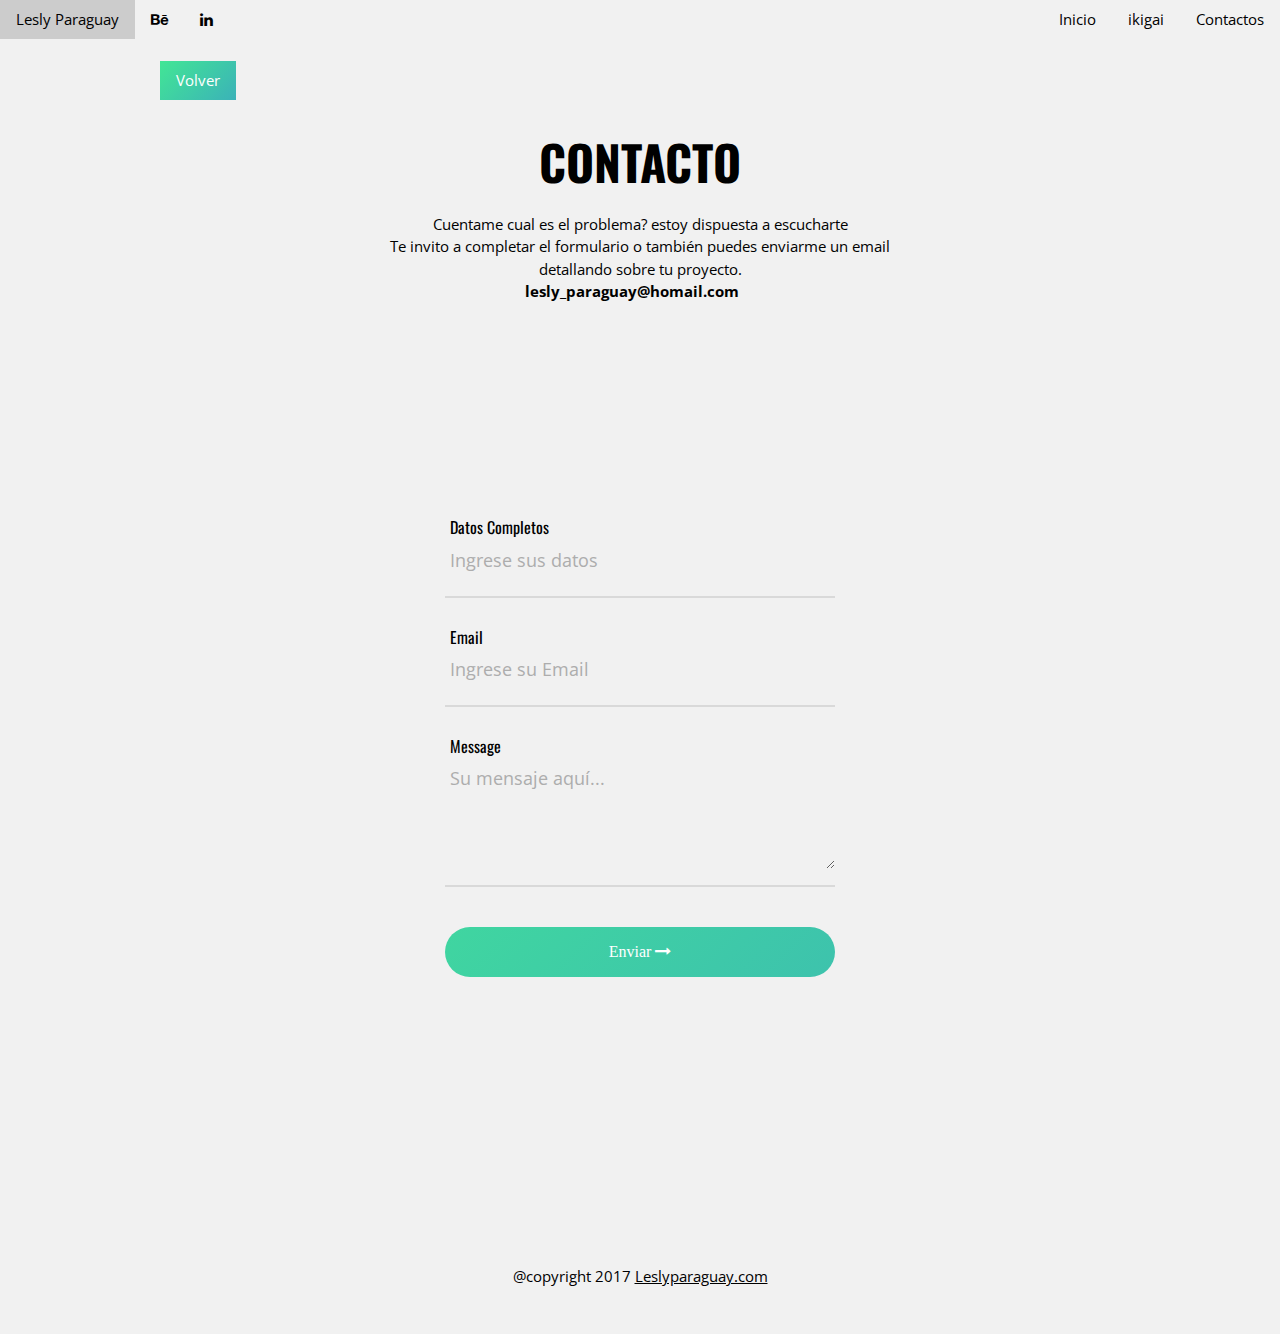
<file: contact.html>
<!DOCTYPE html>
<html lang="en">
<head>
  <title>Lesly Paraguay</title>
  <meta charset="UTF-8">
  <meta name="viewport" content="width=device-width, initial-scale=1">
  <link rel="stylesheet" href="https://www.w3schools.com/w3css/4/w3.css">
  <link rel="stylesheet" href="https://fonts.googleapis.com/css?family=Oswald">
  <link rel="stylesheet" href="https://fonts.googleapis.com/css?family=Open Sans">
  <link rel="stylesheet" href="https://cdnjs.cloudflare.com/ajax/libs/font-awesome/4.7.0/css/font-awesome.min.css">
  <link rel="stylesheet" type="text/css" href="style.css">
<style>
h1,h2,h3,h4,h5,h6 {font-family: "Oswald"}
body {font-family: "Open Sans"}
</style>
<script async src="//pagead2.googlesyndication.com/pagead/js/adsbygoogle.js"></script>
    <script>
       (adsbygoogle = window.adsbygoogle || []).push({
         google_ad_client: "ca-pub-7927110595823834",
         enable_page_level_ads: true
       });
    </script>

</head>
<body class="w3-light-grey">

<!-- Navigation bar with social media icons -->
<div class="w3-bar w3-write w3-hide-small">

  <a href="index.html" class="w3-bar-item w3-button"> Lesly Paraguay</a>
  <a href="https://www.behance.net/LeslyParaguay" target="_blank" class="w3-bar-item w3-button"><i class="fa fa-behance"></i></a>
  <a href="https://www.linkedin.com/in/lesly-paraguay/" target="_blank" class="w3-bar-item w3-button"><i class="fa fa-linkedin"></i></a>
  
  <!-- Float links to the right. Hide them on small screens -->
    <div class="w3-right w3-hide-small">
      <a href="index.html" class="w3-bar-item w3-button">Inicio</a>
      <a href="ikigai.html" class="w3-bar-item w3-button">ikigai</a>
      <a href="contact.html" class="w3-bar-item w3-button">Contactos</a>
    </div>

</div>
  
<!-- w3-content defines a container for fixed size centered content, 
and is wrapped around the whole page content, except for the footer in this example -->
<div class="w3-content" style="max-width:960px">
<br>
  <a href="ikigai.html"><button class="w3-button w3-margin-bottom" style="background:linear-gradient(135deg, #42e695 0%,#3bb2b8 100%);color: #fff;">Volver</button></a>

  <!-- Header -->
  <header class="w3-container w3-center w3-padding-30">
    <h1 class="w3-xxxlarge"><b>CONTACTO</b></h1>
    <p>Cuentame cual es el problema? estoy dispuesta a escucharte <br> Te invito a completar el formulario o también puedes enviarme un email <br>  detallando sobre tu proyecto. <br> <b>lesly_paraguay@homail.com</b><span class="w3-tag"></span></p>
  </header>

  <!-- Grid -->
 
  <div class="container-contact100">
    <div class="wrap-contact100">
      <form class="contact100-form validate-form">
        
        <div class="wrap-input100 validate-input" data-validate="Name is required">
          <span class="label-input100">Datos Completos</span>
          <input class="input100" type="text" name="name" placeholder="Ingrese sus datos">
          <span class="focus-input100"></span>
        </div>

        <div class="wrap-input100 validate-input" data-validate = "Valid email is required: ex@abc.xyz">
          <span class="label-input100">Email</span>
          <input class="input100" type="text" name="email" placeholder="Ingrese su Email">
          <span class="focus-input100"></span>
        </div>

        <div class="wrap-input100 validate-input" data-validate = "Message is required">
          <span class="label-input100">Message</span>
          <textarea class="input100" name="message" placeholder="Su mensaje aquí..."></textarea>
          <span class="focus-input100"></span>
        </div>

        <div class="container-contact100-form-btn">
          <div class="wrap-contact100-form-btn">
            <div class="contact100-form-bgbtn"></div>
            <button class="contact100-form-btn">
              <span>
                Enviar
                <i class="fa fa-long-arrow-right m-l-7" aria-hidden="true"></i>
              </span>
            </button>
          </div>
        </div>
      </form>
    </div>
  </div>
  

<!-- END w3-content -->
</div>


<!-- Footer -->
<footer class="w3-container w3-padding-32 w3-light-grey w3-center">
  <p>@copyright 2017 <a href="https://www.behance.net/LeslyParaguay" title="W3.CSS" target="_blank" class="w3-hover-text-green">Leslyparaguay.com</a></p>
</footer>

<script>
// Toggle between hiding and showing blog replies/comments
document.getElementById("myBtn").click();
function myFunction(id) {
    var x = document.getElementById(id);
    if (x.className.indexOf("w3-show") == -1) {
        x.className += " w3-show";
    } else { 
        x.className = x.className.replace(" w3-show", "");
    }
}

function likeFunction(x) {
    x.style.fontWeight = "bold";
    x.innerHTML = "✓ Liked";
}
</script>

</body>
</html>
</file>
<file: style.css>
.w3-btn, .button-next {
    border-radius: 50%;
    display: inline-block;
    outline: 0;
    padding: 9px 14px;
    vertical-align: middle;
    overflow: hidden;
    text-decoration: none;
    color: inherit;
    background-color: inherit;
    text-align: center;
    cursor: pointer;
    white-space: nowrap;
}

.box {
    padding: 0.01em 16px;
    border-radius: 3%;
}

.w3-badge, .w3-tag {
    background-color: #000;
    color: #fff;
    display: inline-block;
    padding-left: 8px;
    padding-right: 8px;
    text-align: center;
}

.title01 {
    font-size: 14px;
    padding-top: 14px!important;
    padding-bottom: 14px!important;
}

.w3-padding-large {
    padding: 12px 60px!important;
}


/*---------------------------------------------*/
input {
  outline: none;
  border: none;
}

textarea {
  outline: none;
  border: none;
}

textarea:focus, input:focus {
  border-color: transparent !important;
}

input:focus::-webkit-input-placeholder { color:transparent; }
input:focus:-moz-placeholder { color:transparent; }
input:focus::-moz-placeholder { color:transparent; }
input:focus:-ms-input-placeholder { color:transparent; }

textarea:focus::-webkit-input-placeholder { color:transparent; }
textarea:focus:-moz-placeholder { color:transparent; }
textarea:focus::-moz-placeholder { color:transparent; }
textarea:focus:-ms-input-placeholder { color:transparent; }

input::-webkit-input-placeholder { color: #adadad;}
input:-moz-placeholder { color: #adadad;}
input::-moz-placeholder { color: #adadad;}
input:-ms-input-placeholder { color: #adadad;}

textarea::-webkit-input-placeholder { color: #adadad;}
textarea:-moz-placeholder { color: #adadad;}
textarea::-moz-placeholder { color: #adadad;}
textarea:-ms-input-placeholder { color: #adadad;}

/*---------------------------------------------*/
button {
  outline: none !important;
  border: none;
  background: transparent;
}

button:hover {
  cursor: pointer;
}

iframe {
  border: none !important;
}

/*---------------------------------------------*/
.container {
  max-width: 1200px;
}



/*//////////////////////////////////////////////////////////////////
[ Contact ]*/

.container-contact100 {
  width: 100%;  
  min-height: 100vh;
  display: -webkit-box;
  display: -webkit-flex;
  display: -moz-box;
  display: -ms-flexbox;
  display: flex;
  flex-wrap: wrap;
  justify-content: center;
  align-items: center;
  padding: 15px;
  
}

.wrap-contact100 {
  width: 500px;
  background: ;
  border-radius: ;
  overflow: hidden;
  padding: 1px 55px 45px 55px;
}

/*------------------------------------------------------------------
[ Form ]*/

.contact100-form {
  width: 100%;
}

.contact100-form-title {
  display: block;
  font-family: Oswald;
  font-size: 39px;
  color: #333333;
  line-height: 1.2;
  text-align: center;
  padding-bottom: 44px;
}

/*------------------------------------------------------------------
[ Input ]*/

.wrap-input100 {
  width: 100%;
  position: relative;
  border-bottom: 2px solid #d9d9d9;
  padding-bottom: 16px;
  margin-bottom: 27px;
}

.label-input100 {
  font-family: Oswald;
  font-size: 16px;
  color: #000;
  line-height: 1.5;
  padding-left: 5px;
}

.input100 {
  display: block;
  width: 100%;
  background: transparent;
  font-family: Open Sans;
  font-size: 18px;
  color: #333333;
  line-height: 1.2;
  padding: 0 5px;
}

.focus-input100 {
  position: absolute;
  display: block;
  width: 100%;
  height: 100%;
  top: 0;
  left: 0;
  pointer-events: none;
}

.focus-input100::before {
  content: "";
  display: block;
  position: absolute;
  bottom: -2px;
  left: 0;
  width: 0;
  height: 2px;

  -webkit-transition: all 0.4s;
  -o-transition: all 0.4s;
  -moz-transition: all 0.4s;
  transition: all 0.4s;

  background: #7f7f7f;
}

/*---------------------------------------------*/
input.input100 {
  height: 40px;
}


textarea.input100 {
  min-height: 110px;
  padding-top: 9px;
  padding-bottom: 13px;
}


.input100:focus + .focus-input100::before {
  width: 100%;
}

.has-val.input100 + .focus-input100::before {
  width: 100%;
}


/*------------------------------------------------------------------
[ Button ]*/
.container-contact100-form-btn {
  display: -webkit-box;
  display: -webkit-flex;
  display: -moz-box;
  display: -ms-flexbox;
  display: flex;
  flex-wrap: wrap;
  justify-content: center;
  padding-top: 13px;
}

.wrap-contact100-form-btn {
  width: 100%;
  display: block;
  position: relative;
  z-index: 1;
  border-radius: 25px;
  overflow: hidden;
  margin: 0 auto;
}

.contact100-form-bgbtn {
  position: absolute;
  z-index: -1;
  width: 300%;
  height: 100%;
  background:linear-gradient(135deg, #42e695 0%,#3bb2b8 100%);
  top: 0;
  left: -100%;

  -webkit-transition: all 0.4s;
  -o-transition: all 0.4s;
  -moz-transition: all 0.4s;
  transition: all 0.4s;
}

.contact100-form-btn {
  display: -webkit-box;
  display: -webkit-flex;
  display: -moz-box;
  display: -ms-flexbox;
  display: flex;
  justify-content: center;
  align-items: center;
  padding: 0 20px;
  width: 100%;
  height: 50px;

  font-family: Poppins-Medium;
  font-size: 16px;
  color: #fff;
  line-height: 1.2;
}

.wrap-contact100-form-btn:hover .contact100-form-bgbtn {
  left: 0;
}

.contact100-form-btn i {
  -webkit-transition: all 0.4s;
  -o-transition: all 0.4s;
  -moz-transition: all 0.4s;
  transition: all 0.4s;
}
.contact100-form-btn:hover i {
  -webkit-transform: translateX(10px);
  -moz-transform: translateX(10px);
  -ms-transform: translateX(10px);
  -o-transform: translateX(10px);
  transform: translateX(10px);
}


/*------------------------------------------------------------------
[ Responsive ]*/

@media (max-width: 576px) {
  .wrap-contact100 {
    padding: 72px 15px 65px 15px;
  }
}



/*------------------------------------------------------------------
[ Alert validate ]*/

.validate-input {
  position: relative;
}

.alert-validate::before {
  content: attr(data-validate);
  position: absolute;
  max-width: 70%;
  background-color: #fff;
  border: 1px solid #c80000;
  border-radius: 2px;
  padding: 4px 25px 4px 10px;
  top: 58%;
  -webkit-transform: translateY(-50%);
  -moz-transform: translateY(-50%);
  -ms-transform: translateY(-50%);
  -o-transform: translateY(-50%);
  transform: translateY(-50%);
  right: 2px;
  pointer-events: none;

  font-family: Poppins-Regular;
  color: #c80000;
  font-size: 13px;
  line-height: 1.4;
  text-align: left;

  visibility: hidden;
  opacity: 0;

  -webkit-transition: opacity 0.4s;
  -o-transition: opacity 0.4s;
  -moz-transition: opacity 0.4s;
  transition: opacity 0.4s;
}

.alert-validate::after {
  content: "\f06a";
  font-family: FontAwesome;
  display: block;
  position: absolute;
  color: #c80000;
  font-size: 16px;
  top: 58%;
  -webkit-transform: translateY(-50%);
  -moz-transform: translateY(-50%);
  -ms-transform: translateY(-50%);
  -o-transform: translateY(-50%);
  transform: translateY(-50%);
  right: 8px;
}

.alert-validate:hover:before {
  visibility: visible;
  opacity: 1;
}

@media (max-width: 992px) {
  .alert-validate::before {
    visibility: visible;
    opacity: 1;
  }
}



/*//////////////////////////////////////////////////////////////////
[ Restyle Select2 ]*/

.select2-container {
  display: block;
  max-width: 100% !important;
  width: auto !important;
}

.select2-container .select2-selection--single {
  display: -webkit-box;
  display: -webkit-flex;
  display: -moz-box;
  display: -ms-flexbox;
  display: flex;
  align-items: center;
  background-color: transparent;
  border: none;
  height: 40px;
  outline: none;
  position: relative;
}

/*------------------------------------------------------------------
[ in select ]*/
.select2-container .select2-selection--single .select2-selection__rendered {
  font-family: Poppins-Medium;
  font-size: 18px;
  color: #333333;
  line-height: 1.2;
  padding-left: 5px ;
  background-color: transparent;
}

.select2-container--default .select2-selection--single .select2-selection__arrow {
  height: 100%;
  top: 50%;
  transform: translateY(-50%);
  right: 10px;
  display: -webkit-box;
  display: -webkit-flex;
  display: -moz-box;
  display: -ms-flexbox;
  display: flex;
  flex-direction: column;
  align-items: center;
  justify-content: center;
}

.select2-selection__arrow b {
  display: none;
}

.select2-selection__arrow::before {
  content: '';
  display: block;
  
  border-right: 5px solid transparent;
  border-left: 5px solid transparent;
  border-bottom: 5px solid #999999;
  margin-bottom: 2px;
}

.select2-selection__arrow::after {
  content: '';
  display: block;
  
  border-right: 5px solid transparent;
  border-left: 5px solid transparent;
  border-top: 5px solid #999999;
}

/*------------------------------------------------------------------
[ Dropdown option ]*/
.select2-container--open .select2-dropdown {
  z-index: 1251;
  border: 0px solid #e5e5e5;
  border-radius: 0px;
  background-color: white;

  box-shadow: 0 3px 10px 0px rgba(0, 0, 0, 0.2);
  -moz-box-shadow: 0 3px 10px 0px rgba(0, 0, 0, 0.2);
  -webkit-box-shadow: 0 3px 10px 0px rgba(0, 0, 0, 0.2);
  -o-box-shadow: 0 3px 10px 0px rgba(0, 0, 0, 0.2);
  -ms-box-shadow: 0 3px 10px 0px rgba(0, 0, 0, 0.2);
}

.select2-dropdown--above {top: -30px;}
.select2-dropdown--below {top: 8px;}

.select2-container .select2-results__option[aria-selected] {
  padding-top: 10px;
  padding-bottom: 10px;
}

.select2-container .select2-results__option[aria-selected="true"] {
  background: #a64bf4;
  background: -webkit-linear-gradient(right, #00dbde, #fc00ff);
  background: -o-linear-gradient(right, #00dbde, #fc00ff);
  background: -moz-linear-gradient(right, #00dbde, #fc00ff);
  background: linear-gradient(right, #00dbde, #fc00ff);
  color: white;
}

.select2-container .select2-results__option--highlighted[aria-selected] {
  background: #a64bf4;
  background: -webkit-linear-gradient(right, #00dbde, #fc00ff);
  background: -o-linear-gradient(right, #00dbde, #fc00ff);
  background: -moz-linear-gradient(right, #00dbde, #fc00ff);
  background: linear-gradient(right, #00dbde, #fc00ff);
  color: white;
}

.select2-results__options {
  font-family: Poppins-Regular;
  font-size: 15px;
  color: #333333;
  line-height: 1.2;
}

.select2-search--dropdown .select2-search__field {
  border: 1px solid #aaa;
  outline: none;
  font-family: Poppins-Regular;
  font-size: 15px;
  color: #333333;
  line-height: 1.2;
}
</file>
